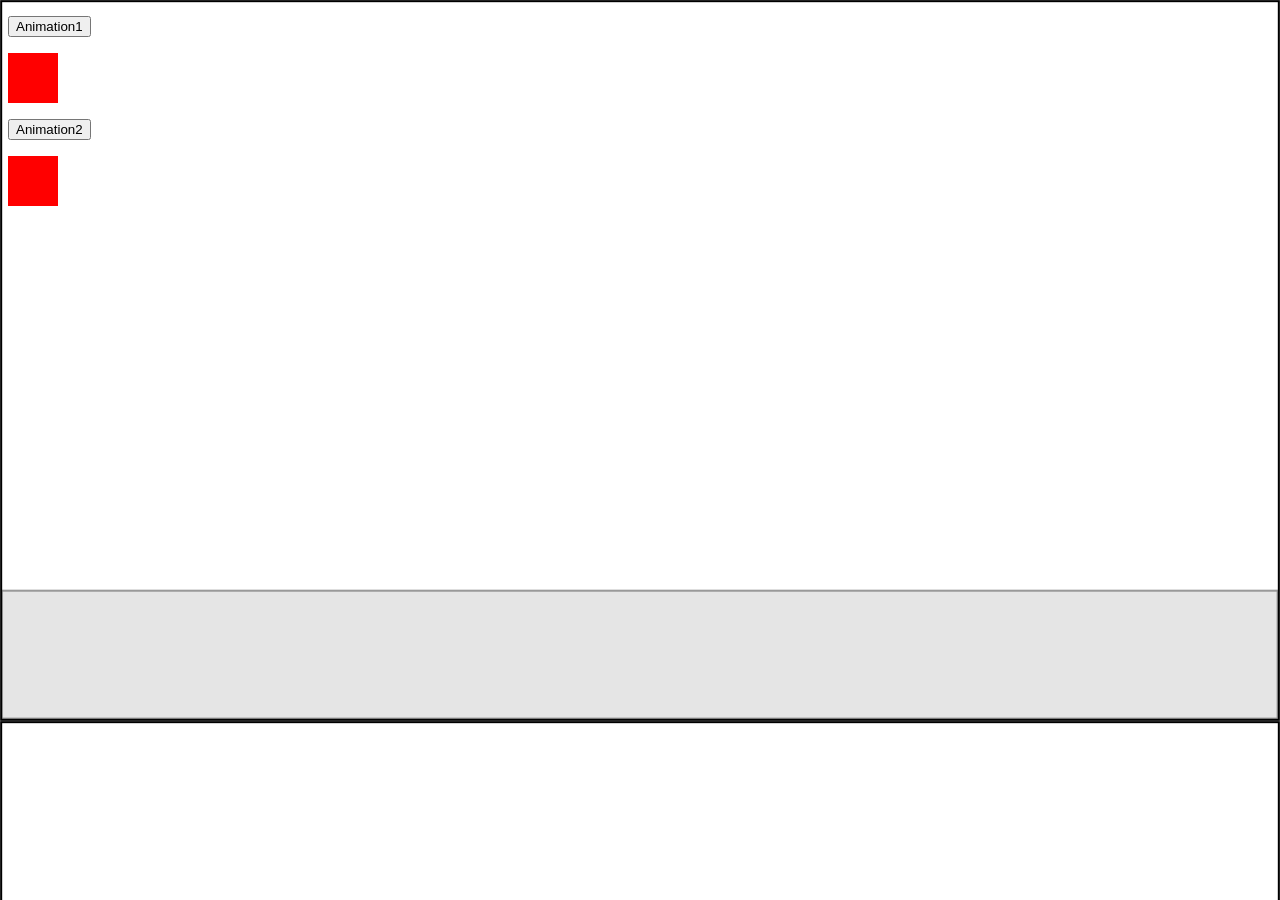
<file: index.html>
<!DOCTYPE html>
<html lang="en">

<head>
    <meta charset="utf-8">
    <meta name="viewport" content="width=device-width, initial-scale=1.0">
    <link rel="stylesheet" href="styles.css">
    <script src="java.JS"></script>
    <title>Animation</title>
</head>

<body>


    <p><button onclick="animation1()">Animation1</button></p>
        <div id="animate"></div>


    <p><button onclick="animation2()">Animation2</button></p>
        <div id="animate2"></div>


</body>

</html>
</file>
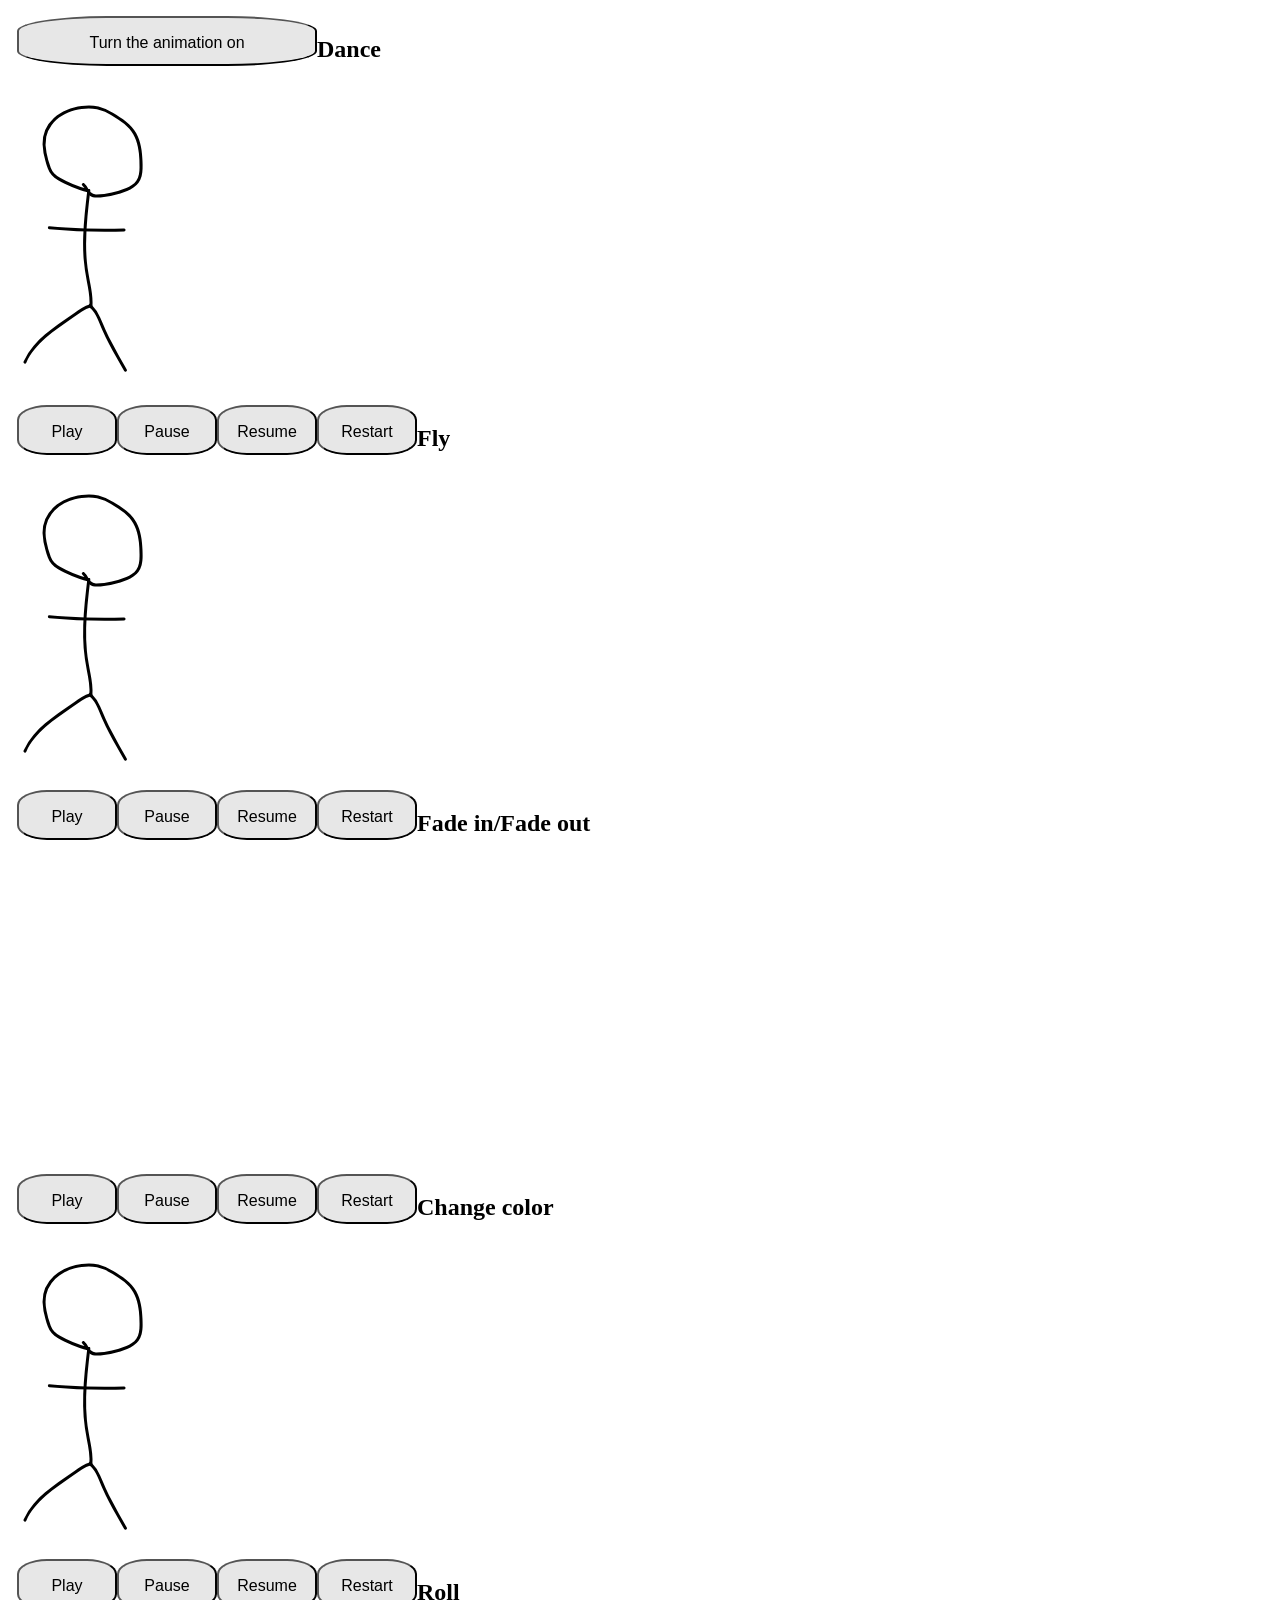
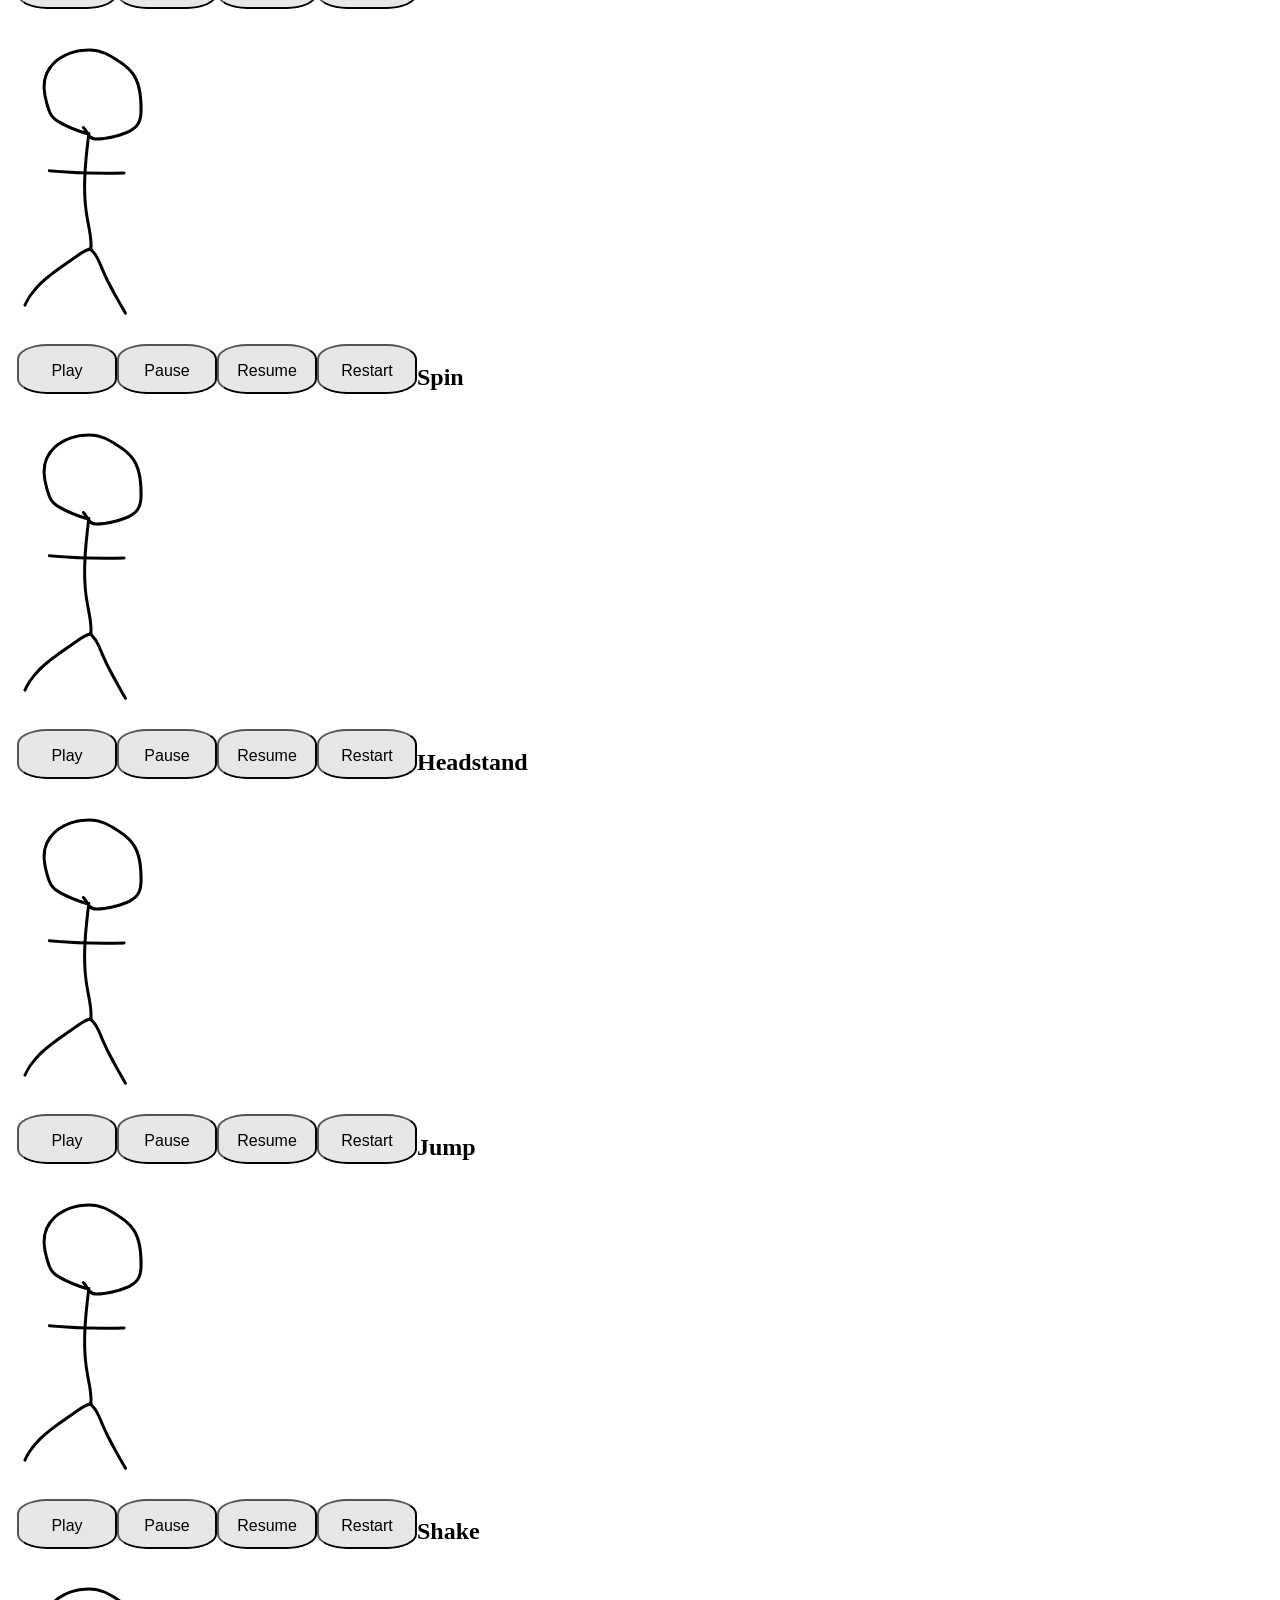
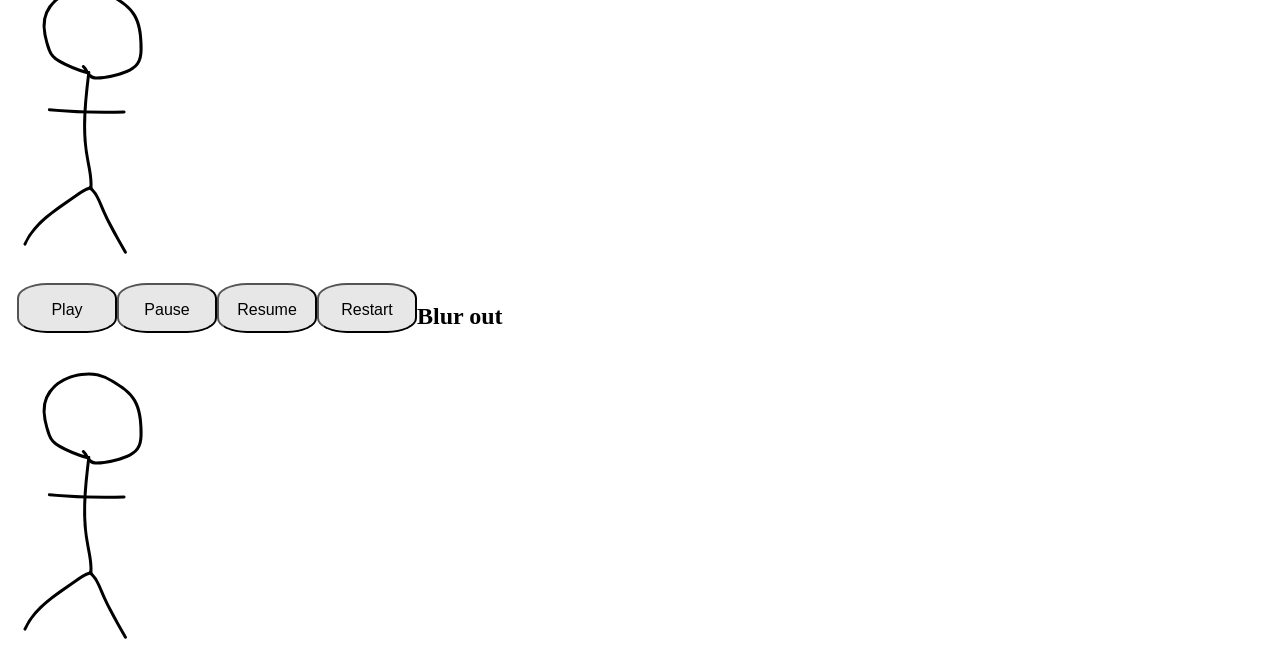
<file: code/index.html>
<!DOCTYPE html>
<html lang="en">

<head>
    <meta charset="utf-8">
    <meta name="viewport" content="width=device-width, initial-scale=1.0">
    <link rel="stylesheet" href="styles.css">
    <script src="script.js"></script>
    <title>Animation</title>

    <audio id="effect1" src="../sound/effect.wav"></audio>
    <audio id="effect2" src="../sound/effect.wav"></audio>
    <audio id="effect3" src="../sound/effect.wav"></audio>
    <audio id="effect4" src="../sound/effect.wav"></audio>
    <audio id="effect5" src="../sound/effect.wav"></audio>
    <audio id="effect6" src="../sound/effect.wav"></audio>
    <audio id="effect7" src="../sound/effect.wav"></audio>
    <audio id="effect8" src="../sound/effect.wav"></audio>
    <audio id="effect9" src="../sound/effect.wav"></audio>
    <audio id="effect10" src="../sound/effect.wav"></audio>
</head>

<body>

    <nav>
        <button class="button2" id="myswitch">Turn the animation on</button> <h1>Dance</h1>
    </nav>
            <img id="walk" class="walk" src="placeholder-01.svg">
    <nav>
        <button type="button" id="start1" onclick="play1(); return false;"  >Play</button>
        <button  onclick="pause1(); return false;">Pause</button>
        <button  onclick="resume1(); return false;">Resume</button>
        <button  onclick="restart1(); return false;">Restart</button>
        <h1>Fly</h1>
        <p>
    </nav>

    <div id="animation1" class="animation1"></div>



    <nav>
        <button type="button" id="start2" onclick="play2(); return false;">Play</button>
        <button onclick="pause2(); return false;">Pause</button>
        <button onclick="resume2(); return false;">Resume</button>
        <button onclick="restart2(); return false;">Restart</button>
        <h1>Fade in/Fade out</h1>
        <p>
    </nav>

    <div id="animation2" class="animation2" style="opacity: 0;"></div>



    <nav>
        <button type="button" id="start3" onclick="play3(); return false;">Play</button>
        <button onclick="pause3(); return false;">Pause</button>
        <button onclick="resume3(); return false;">Resume</button>
        <button onclick="restart3(); return false;">Restart</button>
        <h1>Change color</h1>
        <p>
    </nav>

    <div id="animation3" class="animation3"></div>



    <nav>
        <button type="button" id="start4" onclick="play4(); return false;">Play</button>
        <button onclick="pause4(); return false;">Pause</button>
        <button onclick="resume4(); return false;">Resume</button>
        <button onclick="restart4(); return false;">Restart</button>
        <h1>Roll</h1>
        <p>
    </nav>

    <div id="animation4" class="animation4"></div>


    <nav>
        <button type="button" id="start5" onclick="play5(); return false;">Play</button>
        <button onclick="pause5(); return false;">Pause</button>
        <button onclick="resume5(); return false;">Resume</button>
        <button onclick="restart5(); return false;">Restart</button>
        <h1>Spin</h1>
        <p>
    </nav>

    <div id="animation5" class="animation5"></div>


    <nav>
        <button type="button" id="start6" onclick="play6(); return false;">Play</button>
        <button onclick="pause6(); return false;">Pause</button>
        <button onclick="resume6(); return false;">Resume</button>
        <button onclick="restart6(); return false;">Restart</button>
        <h1>Headstand</h1>
        <p>
    </nav>

    <div id="animation6" class="animation6"></div>


<nav>
        <button type="button" id="start7" onclick="play7(); return false;">Play</button>
        <button onclick="pause7(); return false;">Pause</button>
        <button onclick="resume7(); return false;">Resume</button>
        <button onclick="restart7(); return false;">Restart</button>
        <h1>Jump</h1>
        <p>
    </nav>

    <div id="animation7" class="animation7"></div>



    <nav>
        <button type="button" id="start8" onclick="play8(); return false;">Play</button>
        <button onclick="pause8(); return false;">Pause</button>
        <button onclick="resume8(); return false;">Resume</button>
        <button onclick="restart8(); return false;">Restart</button>
        <h1>Shake</h1>
        <p>
    </nav>

    <div id="animation8" class="animation8"></div>

    <nav>
        <button type="button" id="start9" onclick="play9(); return false;">Play</button>
        <button onclick="pause9(); return false;">Pause</button>
        <button onclick="resume9(); return false;">Resume</button>
        <button onclick="restart9(); return false;">Restart</button>
        <h1>Blur out</h1>
        <p>
    </nav>

    <div id="animation9" class="animation9"></div>

</body></html>
</file>
<file: styles.css>
body {  background-image: url(backgroundplaceholder.png);
    background-size: cover; }


#animate {
            width: 50px;
            height: 50px;
            position: relative;
            background-color: red;
        }

#animate2 {
            width: 50px;
            height: 50px;
            position: relative;
            background-color: red;
        }
</file>
<file: code/styles.css>
button {
    background-color: #e7e7e7;
    color: black;
    text-align: center;
    display: inline-block;
    font-size: 16px;
    padding: 16px 16px;
    border-radius: 30%;
    width: 100px;
    height: 50px;
}


.button2 {
    background-color: #e7e7e7;
    color: black;
    text-align: center;
    display: inline-block;
    font-size: 16px;
    padding: 16px 16px;
    border-radius: 30%;
    width: 300px;
    height: 50px;
}


nav {
    display: flex;
    align-items: left;
    justify-content: left;
    grid-area: nav;
    font-family: ltc-italian-old-style-pro, verdana, serif;
    font-weight: 300;
    font-style: normal;
    margin: 1px 1px 1px 1px;
    padding: 0.5em 0.5em;

}


/* Animation 1  - FLY*/

@-webkit-keyframes fly {
    0% {
        left: 0px;
    }

    50% {
        left: 100px;
        transform: translate(0px, 0px);
    }

    100% {
        left: 1000px;
        transform: translate(0px, -200px);
    }
}

.animation1 {
    width: 200px;
    height: 300px;
    position: relative;
    animation: fly 3s infinite;
    animation-play-state: paused;
    background-image: url(./placeholder-01.svg);
}


/* Animation 2  - FADE IN FADE OUT */

@-webkit-keyframes fadeinout {
   0% {
    opacity: 0;
    }

    50% {
        opacity: 1;
        }

    100% {
    opacity: 0;
    }
}

.animation2 {
    width: 200px;
    height: 300px;
    position: relative;
    animation: fadeinout 5s infinite;
    animation-play-state: paused;
    background-image: url(./placeholder-01.svg);
}

.walk {
    width: 200px;
    height: 300px;
    position: relative;
}

/* Animation 3  - CHANGE COLOR */

@-webkit-keyframes changecolor {
    0% {
        filter: invert(0%) sepia(99%) saturate(7429%) hue-rotate(319deg) brightness(83%) contrast(102%);
    }

    20% {
        filter: invert(45%) sepia(41%) saturate(404%) hue-rotate(8deg) brightness(99%) contrast(89%);

    }
    40% {
        filter: invert(98%) sepia(98%) saturate(607%) hue-rotate(323deg) brightness(99%) contrast(91%);


    }
    60% {
        filter: invert(7%) sepia(10%) saturate(3743%) hue-rotate(332deg) brightness(99%) contrast(95%);

    }
    80% {
        filter: invert(99%) sepia(56%) saturate(4553%) hue-rotate(295deg) brightness(100%) contrast(90%);

    }

     100% {
        filter: invert(48%) sepia(79%) saturate(2476%) hue-rotate(86deg) brightness(118%) contrast(119%);;
     }
 }

 .animation3 {
     width: 200px;
     height: 300px;
     position: relative;
     animation: changecolor 2s infinite;
     animation-play-state: paused;
     background-image: url(./placeholder-01.svg);
 }


 /* Animation 4 - ROLL*/


@-webkit-keyframes roll {
0% {
    transform: translate3d(-200%, 0, 0) rotate3d(0, 0, 1, -360deg);
}


    100% {
      transform: translate3d(200%, 0, 0) rotate3d(0, 0, 1, 360deg);
    }
  }

  .animation4 {
    width: 200px;
    height: 300px;
    position: relative;
    animation: roll 4s infinite;
    animation-play-state: paused;
    background-image: url(./placeholder-01.svg);
}

/* Animation 5  - SPIN*/


@-webkit-keyframes spin {
    0% {
        transform: rotateY(0deg);
        left: 0px;
    }


    100% {
            transform: rotateY(360deg);
            left: 300px;
        }
      }

      .animation5 {
        width: 200px;
        height: 300px;
        position: relative;
        animation: spin 2s infinite;
        animation-play-state: paused;
        background-image: url(./placeholder-01.svg);
    }

    /* Animation 6  - headstand*/


@-webkit-keyframes headstand {
    0% {
        transform: rotatex(0deg);

    }




    100% {
            transform: rotatex(180deg);

        }
      }

      .animation6 {
        width: 200px;
        height: 300px;
        position: relative;
        animation: headstand 2s infinite;
        animation-play-state: paused;
        background-image: url(./placeholder-01.svg);
    }


        /* Animation 7 */


@-webkit-keyframes jump {
    from,
    20%,
    53%,
    80%,
    to {
      -webkit-animation-timing-function: cubic-bezier(0.215, 0.61, 0.355, 1);
      -webkit-transform: translate3d(0, 0, 0);
    }

    40%,
    43% {
      -webkit-animation-timing-function: cubic-bezier(0.755, 0.05, 0.855, 0.06);
      -webkit-transform: translate3d(0, -30px, 0);
    }

    70% {
      -webkit-animation-timing-function: cubic-bezier(0.755, 0.05, 0.855, 0.06);
      -webkit-transform: translate3d(0, -15px, 0);
    }

    90% {
      -webkit-transform: translate3d(0, -4px, 0);
    }

      }

      .animation7 {
        width: 200px;
        height: 300px;
        position: relative;
        animation: jump 2s infinite;
        animation-play-state: paused;
        background-image: url(./placeholder-01.svg);
    }

           /* Animation 8 */


@-webkit-keyframes shake {
        0%,
        100% {
          -webkit-transform: translateX(0);
        }
        10%,
        30%,
        50%,
        70% {
          -webkit-transform: translateX(-10px);
        }
        20%,
        40%,
        60% {
          -webkit-transform: translateX(10px);
        }
        80% {
          -webkit-transform: translateX(8px);
        }
        90% {
          -webkit-transform: translateX(-8px);
        }
      }

    .animation8 {
        width: 200px;
        height: 300px;
        position: relative;
        animation: shake 1s infinite;
        animation-play-state: paused;
        background-image: url(./placeholder-01.svg);
    }


  /* Animation 9 */


@-webkit-keyframes puff {
    0% {
        -webkit-transform: scalex(1);
        -webkit-filter: blur(0px);
        opacity: 1;
      }

      100% {
        -webkit-transform: scalex(2);
        -webkit-filter: blur(100px);
        opacity: 0;
      }
    }

.animation9 {
    width: 200px;
    height: 300px;
    position: relative;
    animation: puff 5s infinite;
    animation-play-state: paused;
    background-image: url(./placeholder-01.svg);
}
</file>
